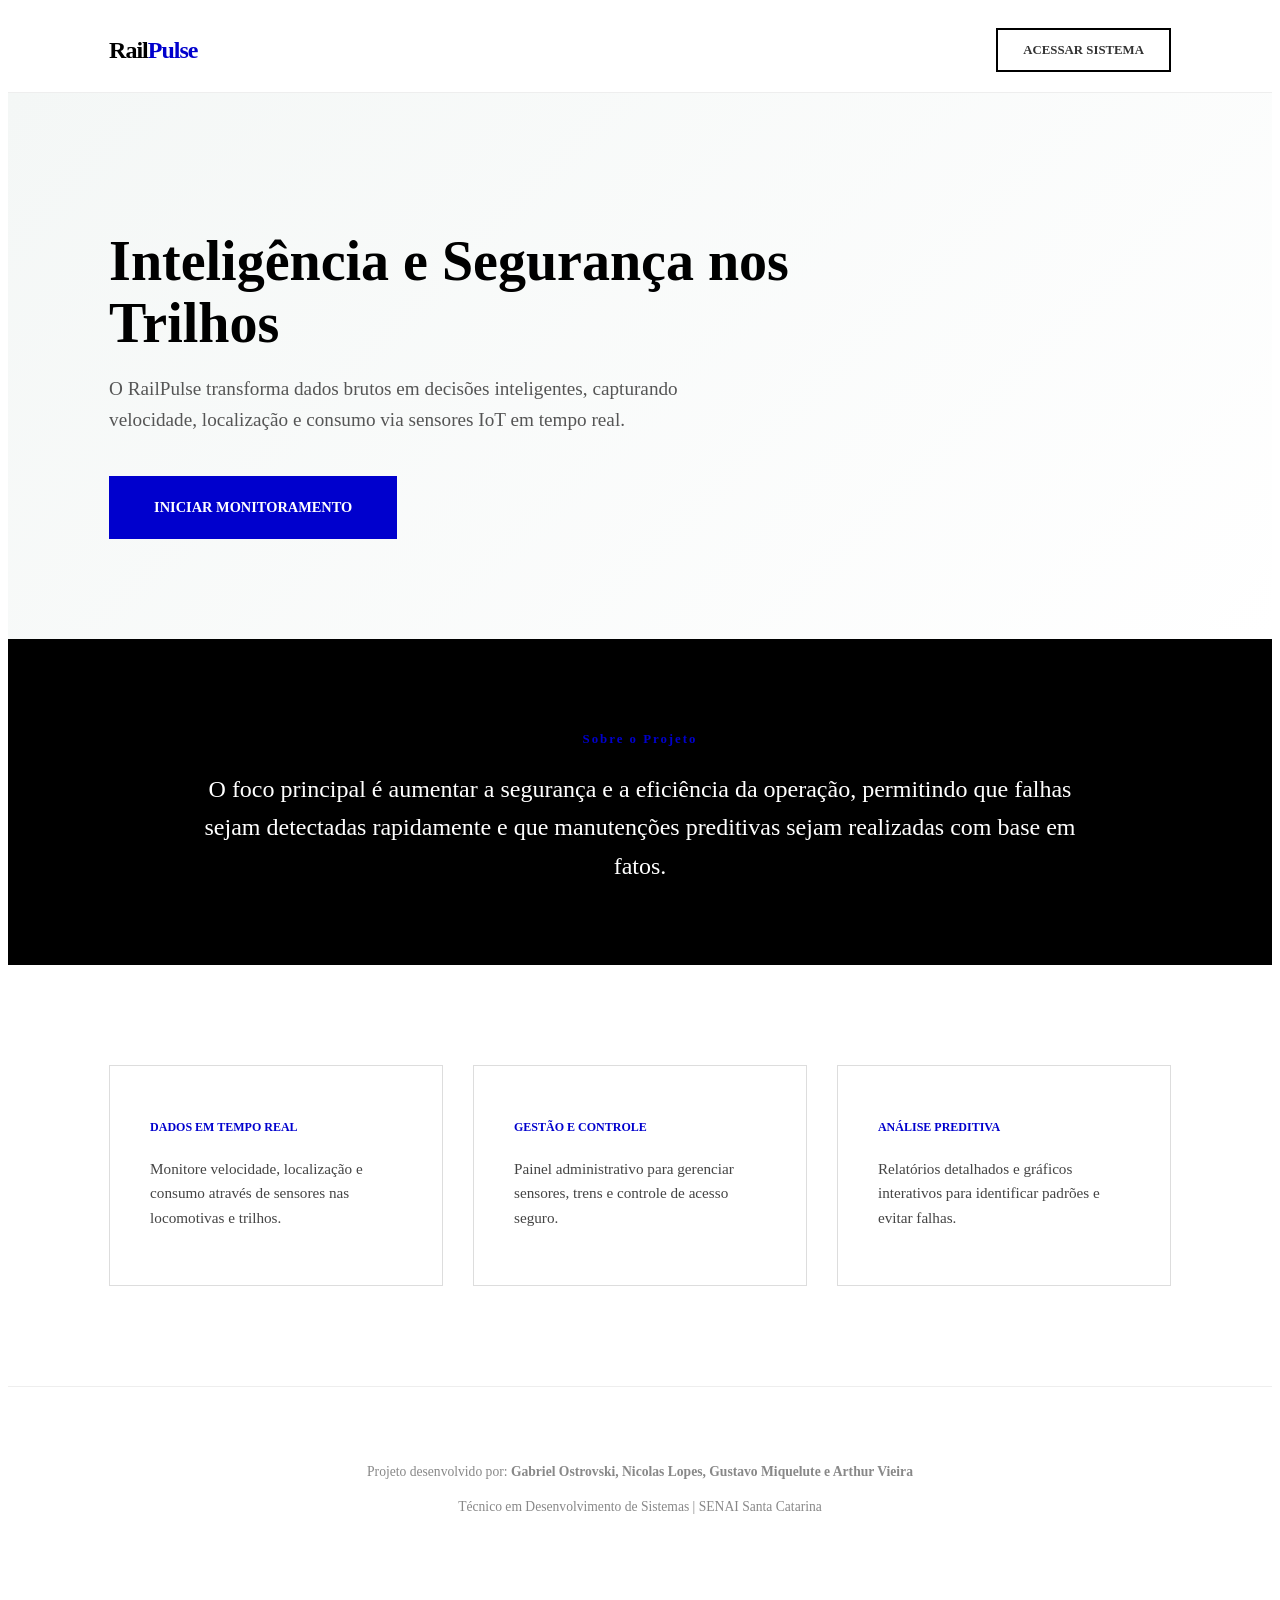
<file: index.html>
<!DOCTYPE html>
<html lang="pt-BR">
<head>
    <meta charset="UTF-8">
    <meta name="viewport" content="width=device-width, initial-scale=1.0">
    <title>RailPulse - Monitoramento Ferroviário IoT</title>
    <link rel="stylesheet" href="assets/style/login.css">
</head>
<body id="lp-page">

    <nav class="lp-navbar" id="lp-top-nav">
        <div class="lp-logo" id="lp-main-logo">Rail<span>Pulse</span></div>
        <a href="pages/login.html" class="lp-btn-nav" id="lp-auth-link">ACESSAR SISTEMA</a>
    </nav>

    <header class="lp-hero" id="lp-intro-section">
        <div class="lp-hero-content" id="lp-welcome-text">
            <h1 class="lp-title-impact">Inteligência e Segurança nos Trilhos</h1>
            <p class="lp-description-text">O RailPulse transforma dados brutos em decisões inteligentes, capturando velocidade, localização e consumo via sensores IoT em tempo real.</p>
            <a href="pages/login.html" class="btn btn-primary lp-cta-button">INICIAR MONITORAMENTO</a>
        </div>
    </header>

    <section class="lp-about" id="lp-project-details">
        <div class="lp-container" id="lp-about-box">
            <h2 class="lp-section-subtitle">Sobre o Projeto</h2>
            <p class="lp-about-paragraph">O foco principal é aumentar a segurança e a eficiência da operação, permitindo que falhas sejam detectadas rapidamente e que manutenções preditivas sejam realizadas com base em fatos.</p>
        </div>
    </section>

    <section class="lp-features" id="lp-cards-grid">
        <div class="lp-feature-card" id="lp-card-1">
            <h3 class="lp-card-title">DADOS EM TEMPO REAL</h3>
            <p class="lp-card-text">Monitore velocidade, localização e consumo através de sensores nas locomotivas e trilhos.</p>
        </div>
        <div class="lp-feature-card" id="lp-card-2">
            <h3 class="lp-card-title">GESTÃO E CONTROLE</h3>
            <p class="lp-card-text">Painel administrativo para gerenciar sensores, trens e controle de acesso seguro.</p>
        </div>
        <div class="lp-feature-card" id="lp-card-3">
            <h3 class="lp-card-title">ANÁLISE PREDITIVA</h3>
            <p class="lp-card-text">Relatórios detalhados e gráficos interativos para identificar padrões e evitar falhas.</p>
        </div>
    </section>

    <footer class="lp-footer" id="lp-main-footer">
        <p class="lp-footer-devs">Projeto desenvolvido por: <b>Gabriel Ostrovski, Nicolas Lopes, Gustavo Miquelute e Arthur Vieira</b></p>
        <p class="lp-footer-school">Técnico em Desenvolvimento de Sistemas | SENAI Santa Catarina</p>
    </footer>

</body>
</html>
</file>
<file: assets/style/login.css>
/* Estilo isolado com prefixos lp- */

#lp-page {
    background-color: #fff;
    color: #000;
    line-height: 1.6;
}

.lp-navbar {
    display: flex;
    justify-content: space-between;
    align-items: center;
    padding: 20px 8%;
    border-bottom: 1px solid #eee;
}

.lp-logo {
    font-size: 1.5rem;
    font-weight: 900;
    letter-spacing: -1px;
}

.lp-logo span {
    color: #0000cd;
}

.lp-btn-nav {
    text-decoration: none;
    color: #333;
    font-weight: 700;
    font-size: 0.8rem;
    border: 2px solid #000;
    padding: 10px 25px;
    transition: all 0.3s;
}

.lp-btn-nav:hover {
    background-color: #000;
    color: #fff;
}

.lp-hero {
    padding: 100px 8%;
    background: linear-gradient(135deg, #f4f7f6 0%, #ffffff 100%);
    text-align: left;
}

.lp-title-impact {
    font-size: 3.5rem;
    max-width: 700px;
    margin-bottom: 20px;
    font-weight: 800;
    line-height: 1.1;
}

.lp-description-text {
    font-size: 1.2rem;
    color: #555;
    max-width: 600px;
    margin-bottom: 40px;
}

.lp-about {
    padding: 80px 8%;
    background-color: #000;
    color: #fff;
    text-align: center;
}

.lp-section-subtitle {
    font-size: 0.8rem;
    letter-spacing: 2px;
    margin-bottom: 20px;
    color: #0000cd;
}

.lp-about-paragraph {
    font-size: 1.5rem;
    max-width: 900px;
    margin: 0 auto;
    font-weight: 300;
}

.lp-cta-button {
    display: inline-block;
    padding: 20px 45px;
    font-weight: bold;
    text-decoration: none;
    font-size: 0.9rem;
    transition: transform 0.2s;
    background-color: #0000cd;
    color: #fff;
    border: none;
}

.lp-cta-button:hover {
    transform: translateY(-3px);
}

.lp-features {
    display: flex;
    gap: 30px;
    padding: 100px 8%;
}

.lp-feature-card {
    flex: 1;
    padding: 40px;
    border: 1px solid #ddd;
}

.lp-card-title {
    font-size: 0.75rem;
    margin-bottom: 20px;
    color: #0000cd;
    font-weight: 800;
}

.lp-card-text {
    font-size: 0.95rem;
    color: #444;
}

.lp-footer {
    padding: 60px 8%;
    border-top: 1px solid #eee;
    text-align: center;
    font-size: 0.85rem;
    color: #888;
}

@media (max-width: 768px) {
    .lp-features { flex-direction: column; }
    .lp-title-impact { font-size: 2.5rem; }
    .lp-about-paragraph { font-size: 1.1rem; }
}
</file>
